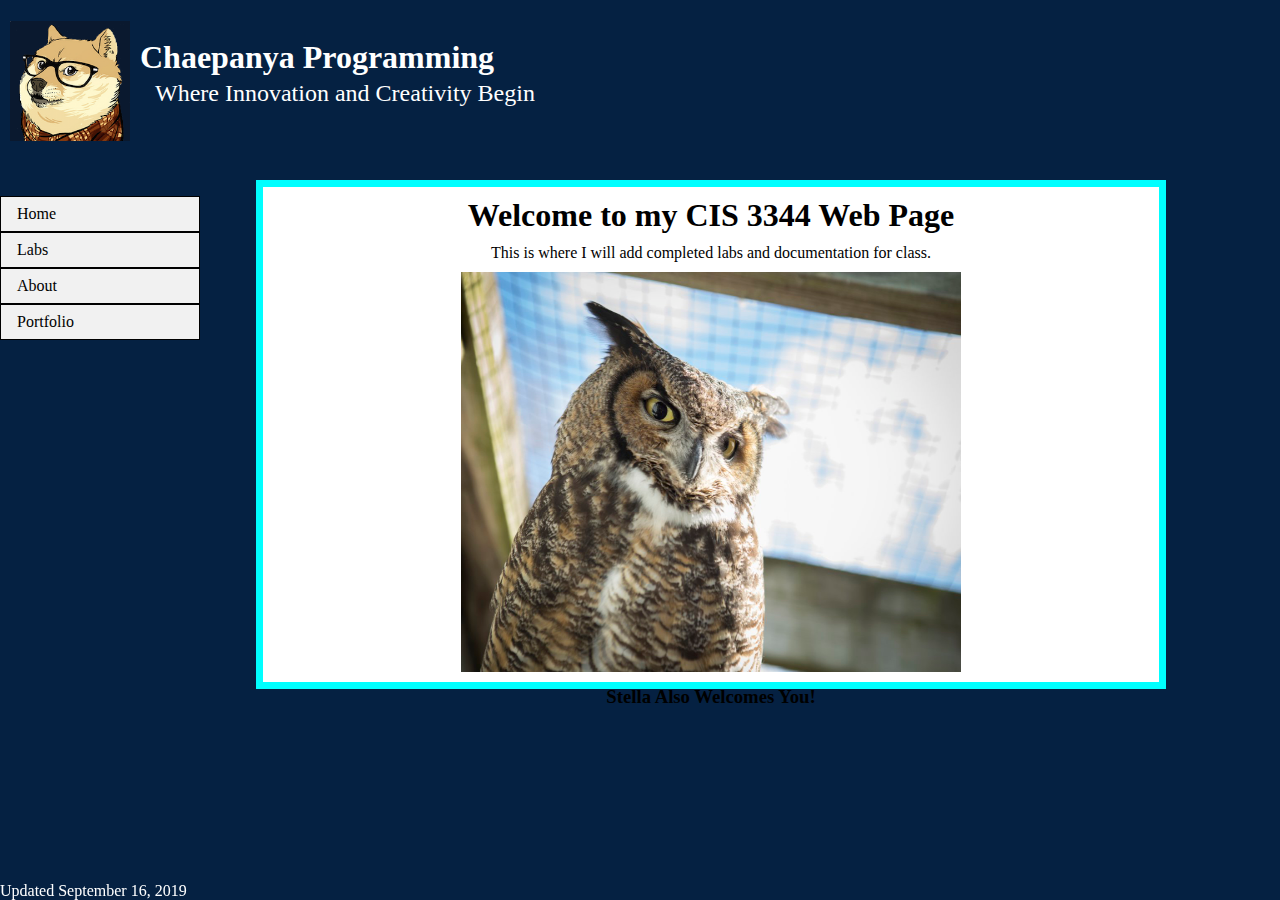
<file: Lab-1/wwwroot/index.html>
﻿<!DOCTYPE html>
<html>
<head>
    <meta charset="utf-8" />
    <link rel="stylesheet" type="text/css" href="assets/css/main.css" />
    <title>tuf49524 Homepage</title>
</head>
<body>
    <div id="header-container">
        <img id="logo" src="assets/img/fancy-doge-with-bg.png" alt="logo.png" />
        <h1 id="header-name">Chaepanya Programming</h1>
        <p>Where Innovation and Creativity Begin</p>
    </div>
    <div id="nav-container">
        <ul>
            <li><a href="index.html">Home</a></li>
            <li><a href="./assets/pages/labs.html">Labs</a></li>
            <li><a href="./assets/pages/about.html">About</a></li>
            <li><a href="./assets/pages/portfolio.html">Portfolio</a></li>
        </ul>
    </div>
    <div id="content-container">
        <h1 id="content-header">Welcome to my CIS 3344 Web Page</h1>
        <p id="content-desc">This is where I will add completed labs and documentation for class.</p>
        <img id="content-img" src="assets/img/stella-hello.jpg" />
        <h3 id="content-header">Stella Also Welcomes You!</h3>
    </div>
   
    <footer>Updated September 16, 2019</footer>
</body>
</html>
</file>
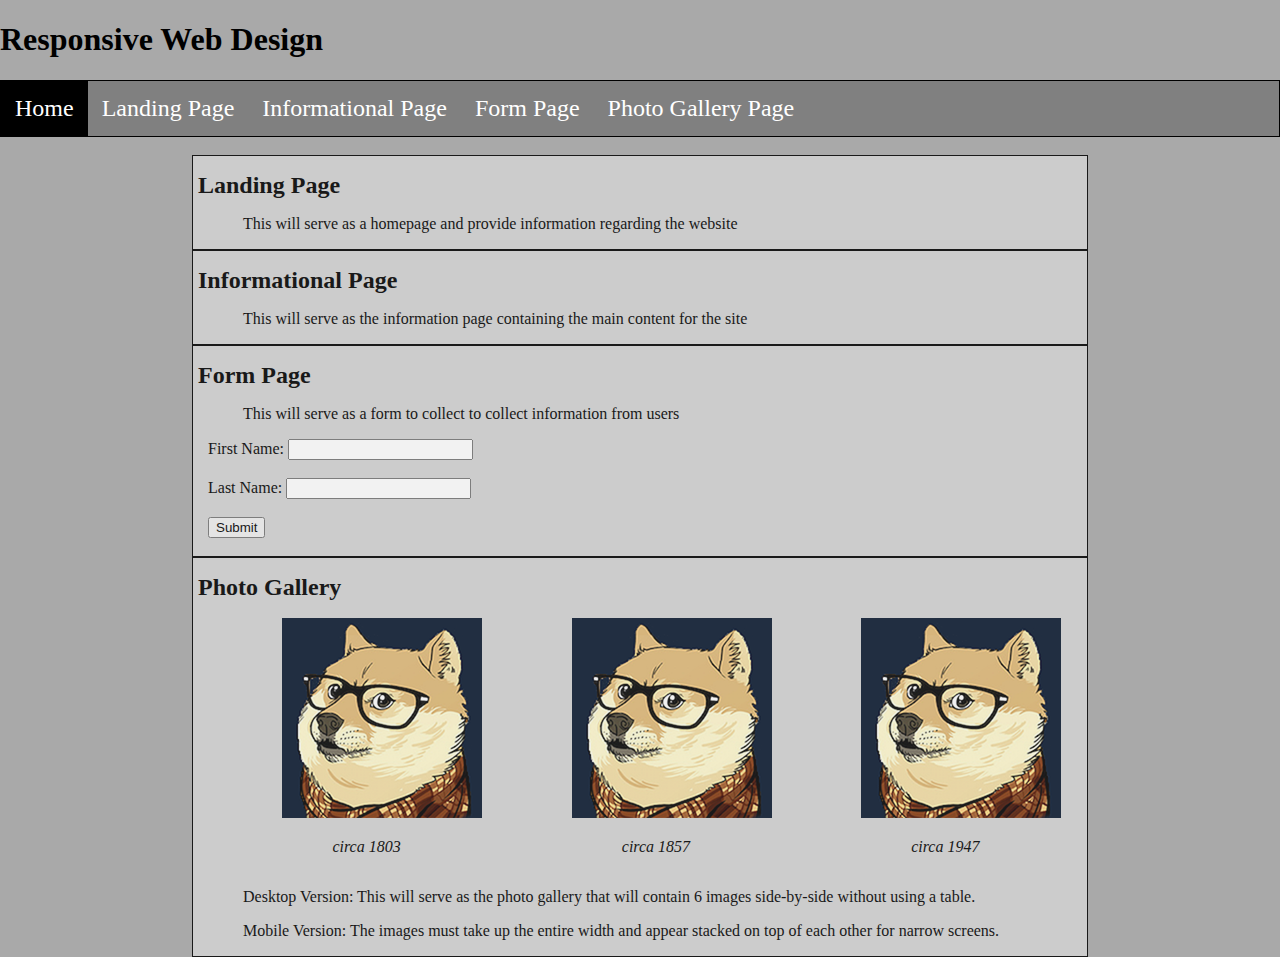
<file: Lab-1/wwwroot/assets/lab2/lab2/index.html>
﻿<!DOCTYPE html>
<html>
    <head>
        <meta charset="utf-8" />
        <link rel="stylesheet" type="text/css" href="./assets/css/main-lab2.css" />
        <title>Lab 2 Page</title>
    </head>
    <body>
        <div class="header-container">
            <h1 id="header-title">Responsive Web Design</h1>
        </div>
        <div class="navbar-container">
            <a class="active" href="">Home</a>
            <a href="#landingpage">Landing Page</a>
            <a href="#informationalpage">Informational Page</a>
            <a href="#formpage">Form Page</a>
            <a href="#photogallerypage">Photo Gallery Page</a>
        </div>
        <br />
        <div class="content-container">
            <div class="topic-container">
                <h1 class="topic-header">Landing Page</h1>
                <a name="landingpage"></a>
                <div class="topic-content">
                    <p>This will serve as a homepage and provide information 
                    regarding the website</p>
                </div>
            </div>
            <div class="topic-container">
                <h1 class="topic-header">Informational Page</h1>
                <a name="informationalpage"></a>
                <div class="topic-content">
                    <p>This will serve as the information page containing the main 
                    content for the site</p>
                </div>
            </div>
            <div class="topic-container">
                <h1 class="topic-header">Form Page</h1>
                <a name="formpage"></a>
                <div class="topic-content">
                    <p>This will serve as a form to collect to collect information 
                    from users</p>
                    <form id="form1" method="post"
                          action="http://cis-iis2.temple.edu/users/pascucci/cis3342/FormProcessor.aspx?mail=tuf49524@temple.edu">
                        First Name:
                        <input type="text" name="firstname" /><br />
                        <br />
                        Last Name:
                        <input type="text" name="lastname" /><br />
                        <br />
                        <input type="submit" name="submit" value="Submit">
                        <br />
                        <br />
                    </form>
                </div>
            </div>
            <div class="topic-container">
                <h1 class="topic-header">Photo Gallery</h1>
                <a name="photogallerypage"></a>
                <div class="topic-content">
                    <div class="image-container">
                        <img src="./wwwroot/assets/img/fancy-doge-with-bg.png" alt="pic1"/>
                        <p><em>circa 1803</em></p>
                    </div>
                    <div class="image-container">
                        <img src="./wwwroot/assets/img/fancy-doge-with-bg.png" alt="pic2"/>
                        <p><em>circa 1857</em></p>
                    </div>
                    <div class="image-container">
                        <img src="./wwwroot/assets/img/fancy-doge-with-bg.png" alt="pic3"/>
                        <p><em>circa 1947</em></p>
                    </div>
                    <div id="float-clear"></div>
                    <p>Desktop Version: This will serve as the photo gallery that will contain 6 images side-by-side
                        without using a table.</p>
                    <p>Mobile Version: The images must take up the entire width and appear stacked on top of each other
                        for narrow screens.</p>
                </div>
            </div>
        </div>
    </body>
</html>
</file>
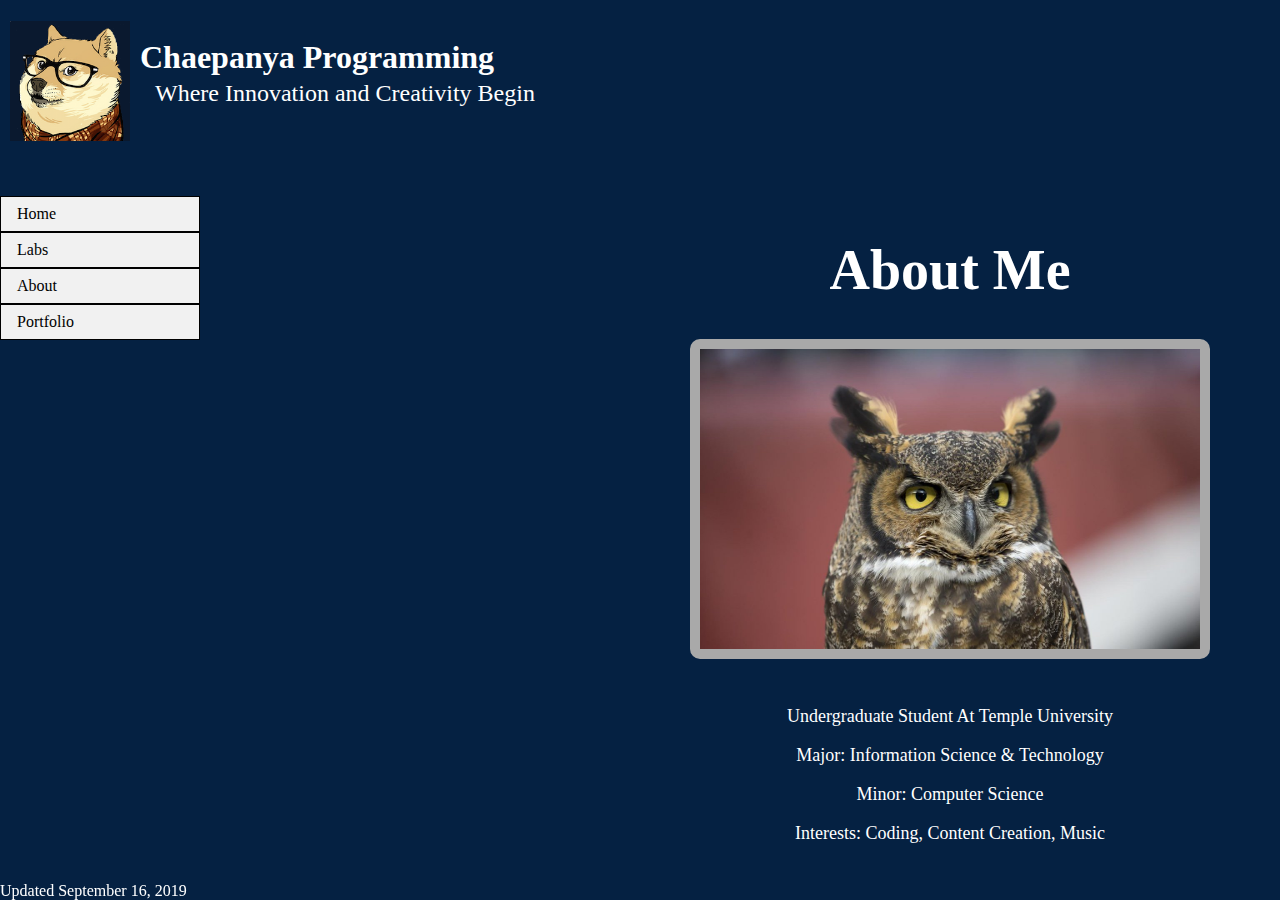
<file: Lab-1/wwwroot/assets/pages/about.html>
﻿<!DOCTYPE html>
<html>
<head>
    <meta charset="utf-8" />
    <link rel="stylesheet" type="text/css" href="../css/main.css"/>
    <link rel="stylesheet" type="text/css" href="../css/main-card.css"/>
    <title>About - Chaepanya Programming</title>
</head>
<body>
<div id="header-container">
    <img id="logo" src="../img/fancy-doge-with-bg.png" alt="logo.png" />
    <h1 id="header-name">Chaepanya Programming</h1>
    <p>Where Innovation and Creativity Begin</p>
</div>
<div id="nav-container">
    <ul>
        <li><a href="../../index.html">Home</a></li>
        <li><a href="./labs.html">Labs</a></li>
        <li><a href="./about.html">About</a></li>
        <li><a href="./portfolio.html">Portfolio</a></li>
    </ul>
</div>

<div id="intro-container">
    <h1 id="intro-header">About Me</h1>
    <img id="profile-pic" src="../img/stella-profile-pic.jpg"/>
    <div id="intro-content">
        <p>Undergraduate Student At Temple University</p>
        <p>Major: Information Science & Technology</p>
        <p>Minor: Computer Science</p>
        <p>Interests: Coding, Content Creation, Music</p>
    </div>
</div>

<footer>Updated September 16, 2019</footer>
</body>
</html>
</file>
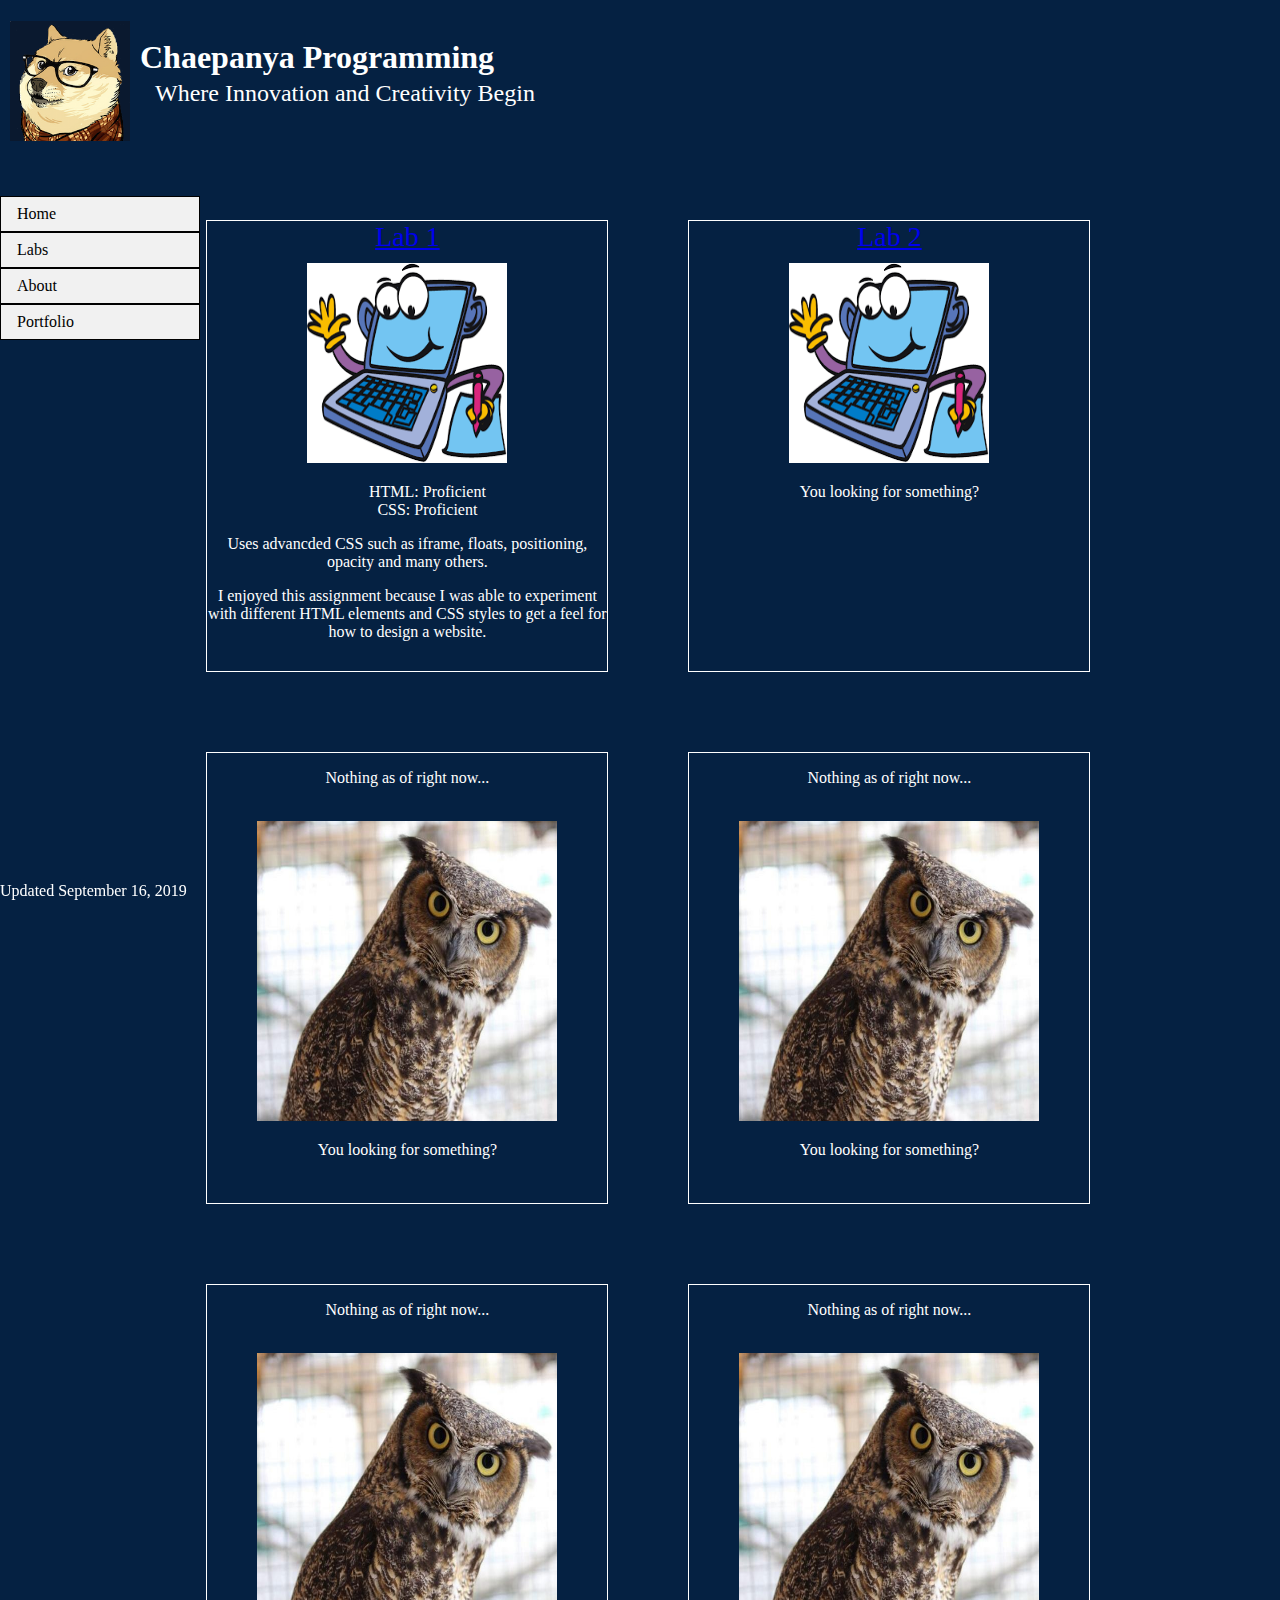
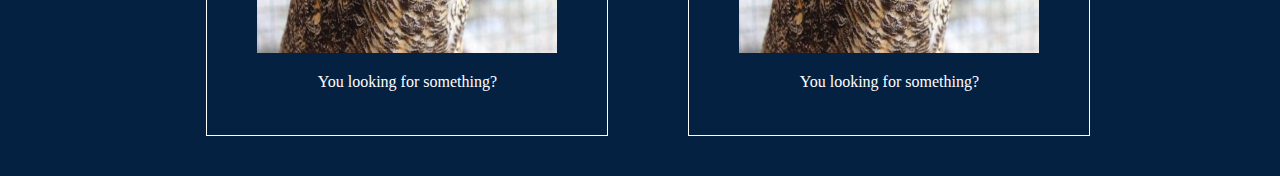
<file: Lab-1/wwwroot/assets/pages/labs.html>
﻿<!DOCTYPE html>
<html>
<head>
    <meta charset="utf-8" />
    <link rel="stylesheet" type="text/css" href="../css/main.css"/>
    <link rel="stylesheet" type="text/css" href="../css/main-card.css"/>
    <title>Labs - Chaepanya Programming</title>
</head>
<body>
<div id="header-container">
    <img id="logo" src="../img/fancy-doge-with-bg.png" alt="logo.png" />
    <h1 id="header-name">Chaepanya Programming</h1>
    <p>Where Innovation and Creativity Begin</p>
</div>
<div id="nav-container">
    <ul>
        <li><a href="../../index.html">Home</a></li>
        <li><a href="./labs.html">Labs</a></li>
        <li><a href="./about.html">About</a></li>
        <li><a href="./portfolio.html">Portfolio</a></li>
    </ul>
</div>

<div class="labs-container">
    <div class="labs-card">
        <a href="../../index.html" class="lab-links">Lab 1</a>
        <br />
        <img id="lab1-image" src="../img/computer.png" />
        <ol id="skills-list">
            <li>HTML: Proficient</li>
            <li>CSS: Proficient</li>
        </ol>
        <p>Uses advancded CSS such as iframe, floats, positioning, opacity and many others.</p>
        <p>
            I enjoyed this assignment because I was able to experiment with different HTML elements and CSS styles
            to get a feel for how to design a website.
        </p>
    </div>
    <div class="labs-card">
        <a href="../lab2/lab2/wwwroot/index.html" class="lab-links">Lab 2</a>
        <br />
        <img id="lab1-image" src="../img/computer.png" />
        <p>You looking for something?</p>
    </div>
    <div class="labs-card">
        <p>Nothing as of right now...</p>
        <br />
        <img id="missing-project-image" src="../img/stella-what.jpg" />
        <p>You looking for something?</p>
    </div>
    <div class="labs-card">
        <p>Nothing as of right now...</p>
        <br />
        <img id="missing-project-image" src="../img/stella-what.jpg" />
        <p>You looking for something?</p>
    </div>
    <div class="labs-card">
        <p>Nothing as of right now...</p>
        <br />
        <img id="missing-project-image" src="../img/stella-what.jpg" />
        <p>You looking for something?</p>
    </div>
    <div class="labs-card">
        <p>Nothing as of right now...</p>
        <br />
        <img id="missing-project-image" src="../img/stella-what.jpg" />
        <p>You looking for something?</p>
    </div>

</div>

<footer>Updated September 16, 2019</footer>
</body>
</html>
</file>
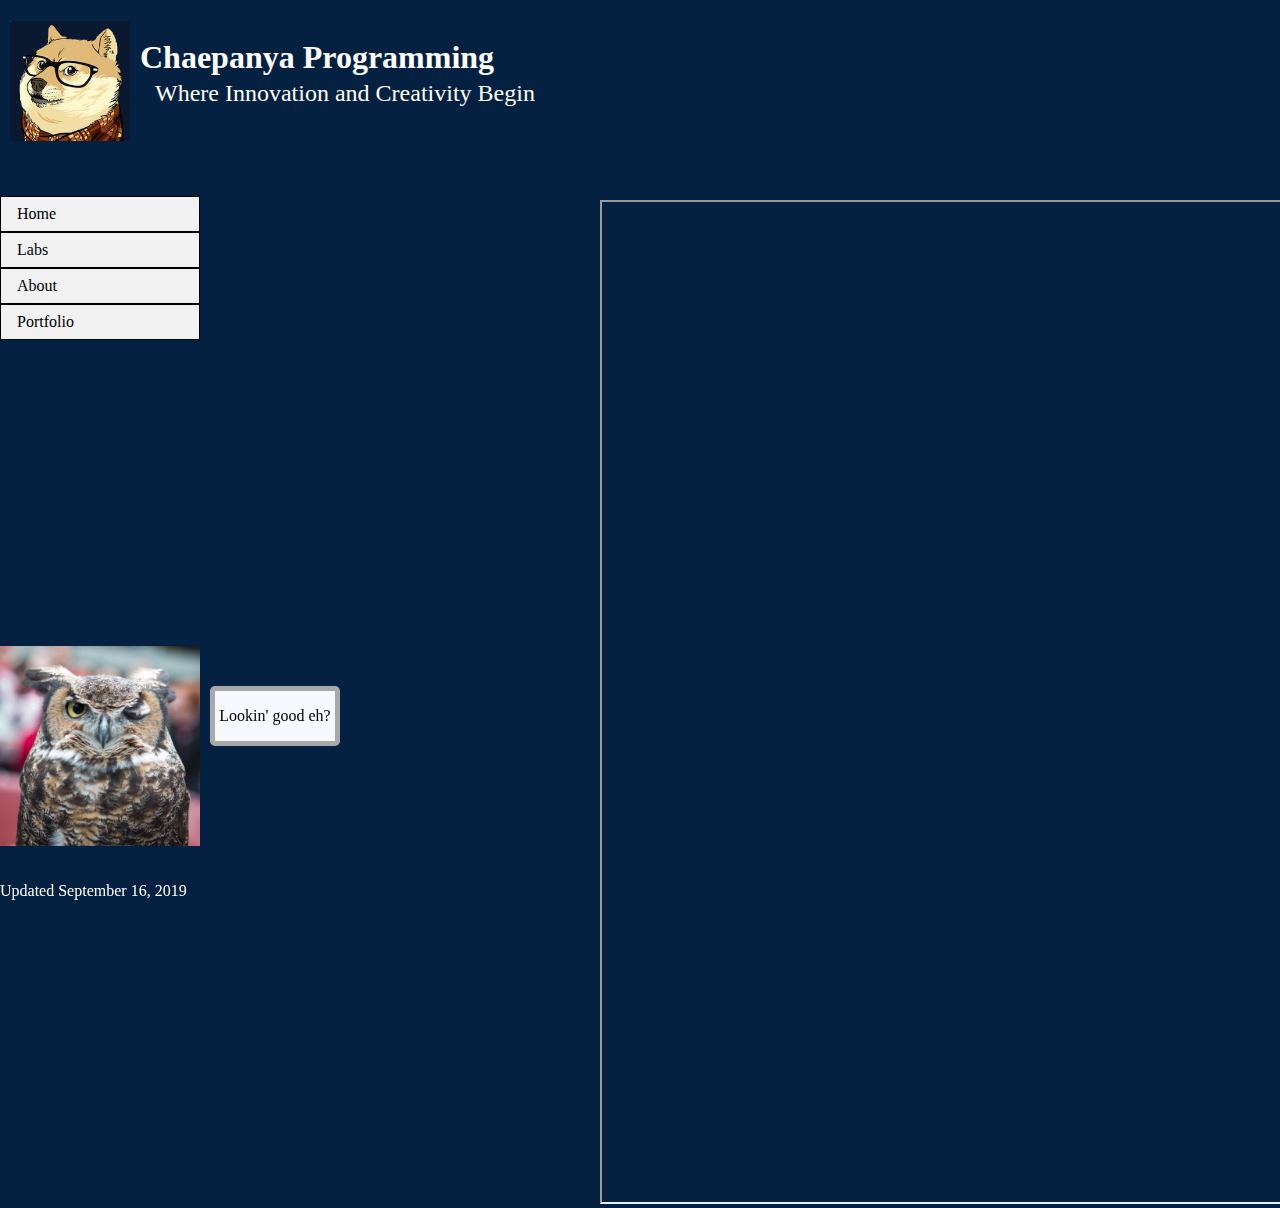
<file: Lab-1/wwwroot/assets/pages/portfolio.html>
﻿<!DOCTYPE html>
<html>
<head>
    <meta charset="utf-8" />
    <link rel="stylesheet" type="text/css" href="../css/main.css"/>
    <link rel="stylesheet" type="text/css" href="../css/main-card.css"/>
    <title>Portfolio - Chaepanya Programming</title>
</head>
<body>
<div id="header-container">
    <img id="logo" src="../img/fancy-doge-with-bg.png" alt="logo.png" />
    <h1 id="header-name">Chaepanya Programming</h1>
    <p>Where Innovation and Creativity Begin</p>
</div>
<div id="nav-container">
    <ul>
        <li><a href="../../index.html">Home</a></li>
        <li><a href="./labs.html">Labs</a></li>
        <li><a href="./about.html">About</a></li>
        <li><a href="./portfolio.html">Portfolio</a></li>
    </ul>
</div>

<div id="resume-container">
    <iframe id="iframe-resume-pdf" src="../files/Intern_Resume_2.pdf" width="130%" height="1000px"></iframe>
</div>

<div id="footer-content">
    <div id="footer-content-section">
        <img id="footer-img" src="../img/stella-wink.jpg" />
        <div id="footer-comment">
            <p>Lookin' good eh?</p>
        </div>
    </div>
</div>
<footer>Updated September 16, 2019</footer>
</body>
</html>
</file>
<file: Lab-1/wwwroot/assets/css/main.css>
﻿body {
    background-color: rgb(5, 33, 66);
    margin: 0;
    padding: 0;
}

/*
    Header Styling
 */

#header-container {
    width: 98%;
    height: 125px;
    max-height: 200px;
    padding: 0;
    margin-left: 10px;
    /*border: 1px solid white;*/ /*For debugging purposes*/
}

#header-name {
    color: white;
}

#header-container p {
    color: white;
    text-indent: 25px;
    font-size: 24px;
    padding: 0;
    margin: 0;
    font-family: cursive;
}

#logo {
    height: 120px;
    width: 120px;
}

#header-container img {
    float: left;
}

#header-container h1 {
    position: relative;
    top: 18px;
    left: 10px;
}

/*
    Navigation Styling
 */

#nav-container {
    /*border: 1px solid red;*/ /* For deubugging purposes */
    margin-top: 50px;
    width: 100%;
    max-width: 200px;
}

li a {
    display: block;
    color: #000;
    padding: 8px 16px;
    text-decoration: none;
    border: 1px solid black;
}

ul {
    list-style-type: none;
    margin: 0;
    padding: 0;
    width: 200px;
    background-color: #f1f1f1;
}

li a:hover {
    background-color: #555;
    color: white;
}

/*
    Content Styling
 */

#content-container {
    position: absolute;
    float: left;
    border: 7px solid cyan;
    top: 20%;
    left: 20%;
    width: 70%;
    height: 55%;
    background-color: white;
    text-align: center;
}

#content-header, #content-desc {
    margin: 10px;
}

#content-img {
    width: 500px;
    height: 400px;
    opacity: 1;
}

/*
    About.html Styling
*/

#intro-container {
    /*border: 1px solid white;*/
    position: absolute;
    top: 200px;
    left: 600px;
    width: 700px;
    height: 500px;
    text-align: center;
    color: white;
    font-size: 28px;
}

#intro-container #intro-content {
    /*border: 1px solid yellow;*/
    margin: 0;
    padding: 0;
    margin-top: 40px;
    font-size: 18px;
}

#profile-pic {
    width: 500px;
    height: 300px;
    border: 10px solid darkgrey;
    border-radius: 10px;
}

/*
    Portfolio.html Styling
*/

#resume-container {
    /*border: 1px solid white;*/
    position: absolute;
    width: 700px;
    height: 550px;
    top: 200px;
    left: 600px;
}

#resume-header {
    text-align: center;
    color: white;
    font-size: 36px;
}

#resume-content{
    /*border: 1px solid yellow;*/
}

/*
    Footer Styling
 */

#footer-img {
    width: 200px;
    height: 200px;
}

#footer-content {
    position: fixed;
    bottom: 50px;
}

#footer-comment {
    position: relative;
    float: right;
    margin: 10px;
    top: 30px;
    width: 120px;
    background-color: ghostwhite;
    text-align: center;
    border: 5px solid darkgrey;
    border-radius: 5px;
}

footer {
    color: white;
    position: fixed;
    text-align: right;
    bottom: 0;
    left: 0;
    margin: 0;
    padding: 0;
}
</file>
<file: Lab-1/wwwroot/assets/lab2/lab2/assets/css/main-lab2.css>
﻿body {
    margin: 0;
    padding: 0;
    height: auto;
    width: auto;
    background-color: darkgrey;
}

.navbar-container {
    overflow: hidden;
    background-color: grey;
    border: 1px solid black;
}

.navbar-container a {
    float: left;
    text-align: center;
    text-decoration: none;
    padding: 14px;
    font-size: 24px;
    color: white;
}

.navbar-container a:hover {
    background-color: lightgrey;
    color: white;
}

.navbar-container a.active {
    background-color: black;
    color: white;
}

.content-container {
    margin: 0;
    padding: 0;
    width: 70%;
    height: auto;
    background-color: lightgrey;
    opacity: 0.85;
    text-align: center;
    position: relative;
    left: 15%;
}

.topic-container {
    border: 1px solid black;
}

.image-container {
    position: relative;
    margin-left: 10%;
    float: left;
    text-align: center;
}

.image-container p {
    text-align: center;
}

.content-container .topic-header {
    font-size: 24px;
    text-align: left;
    text-indent: 5px;
}

#float-clear {
    clear: left;
}

.topic-content p {
    text-align: left;
    text-indent: 50px;
}

.topic-content form {
    text-align: left;
    margin-left: 15px;
}
</file>
<file: Lab-1/wwwroot/assets/css/main-card.css>
.labs-container {
    position: absolute;
    /*border: 1px solid yellow;*/
    padding: 0;
    margin: 0;
    top: 20%;
    left: 13%;
    width: auto;
    height: auto;
    text-align: center;
}

.labs-card {
    border: 1px solid white;
    float: left;
    margin: 40px;
    padding: 0;
    width: 400px;
    height: 450px;
    color: white;
}

.lab-links {
    position: relative;
    font-size: 28px;
    text-align: center;
}

.lab-card a:link {
    color: lightseagreen;
}

.labs-card a:visited {
    color: lawngreen;
}

.labs-card a:hover{
    color: red;
}

#skills-list {
    list-style-type: none;
    text-decoration: none;
}

#lab1-image {
    width: 200px;
    height: 200px;
    margin-top: 10px;
}

#missing-project-image {
    width: 300px;
    height: 300px;
}
</file>
